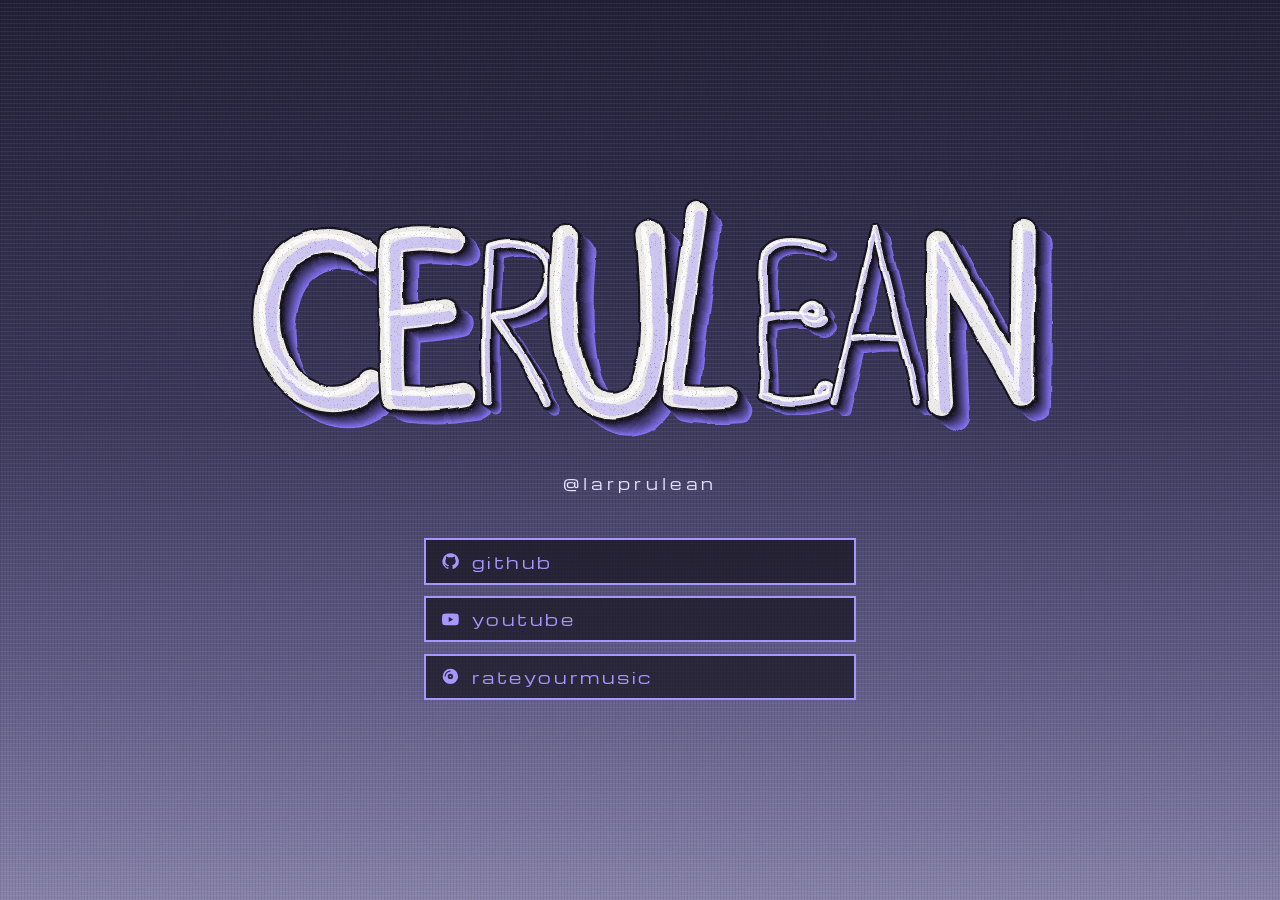
<file: index.html>
<!DOCTYPE html>
<html lang="en">
<head>
  <meta charset="UTF-8">
  <meta name="viewport" content="width=device-width, initial-scale=1.0">
  <title>cerulean</title>
  <meta name="description" content="cerulean — links.">
  <link rel="preload" href="fonts/barlow-condensed-700.woff2" as="font" type="font/woff2" crossorigin>
  <link rel="icon" href="favicon.svg" type="image/svg+xml">
  <meta name="theme-color" content="#24223a">
  <meta property="og:title" content="cerulean">
  <meta property="og:description" content="@larprulean — github / youtube / rateyourmusic">
  <meta property="og:url" content="https://larprulean.github.io/">
  <meta property="og:type" content="website">
  <link rel="stylesheet" href="style.css">
</head>
<body>
  <!-- slate texture -->
  <div class="texture" aria-hidden="true"></div>

  <main class="slate">
    <div class="title-row">
      <h1 class="title"><span class="sr">cerulean</span><svg id="wordmark" class="wordmark" viewBox="-10 20 1110 320" aria-hidden="true"></svg></h1>
    </div>
    <p class="handle">@larprulean</p>


    <ul class="links">
      <li>
        <a class="link" href="https://github.com/larprulean" target="_blank" rel="noopener">
          <svg class="link-ic" viewBox="0 0 24 24" aria-hidden="true"><path d="M12 .5a11.5 11.5 0 0 0-3.6 22.4c.6.1.8-.3.8-.6v-2c-3.2.7-3.9-1.5-3.9-1.5-.5-1.3-1.3-1.7-1.3-1.7-1-.7.1-.7.1-.7 1.2.1 1.8 1.2 1.8 1.2 1 1.8 2.8 1.3 3.5 1 .1-.8.4-1.3.7-1.6-2.6-.3-5.3-1.3-5.3-5.7 0-1.3.5-2.3 1.2-3.1-.1-.3-.5-1.5.1-3.1 0 0 1-.3 3.2 1.2a11 11 0 0 1 5.8 0c2.2-1.5 3.2-1.2 3.2-1.2.6 1.6.2 2.8.1 3.1.8.8 1.2 1.8 1.2 3.1 0 4.4-2.7 5.4-5.3 5.7.4.4.8 1.1.8 2.2v3.2c0 .3.2.7.8.6A11.5 11.5 0 0 0 12 .5Z"/></svg>
          <span class="link-name">GitHub<span class="sr"> (opens in a new tab)</span></span>
        </a>
      </li>
      <li>
        <a class="link" href="https://www.youtube.com/@Ceruleanmp3" target="_blank" rel="noopener">
          <svg class="link-ic" viewBox="0 0 24 24" aria-hidden="true"><path d="M23.5 6.2a3 3 0 0 0-2.1-2.1C19.5 3.6 12 3.6 12 3.6s-7.5 0-9.4.5A3 3 0 0 0 .5 6.2 31.4 31.4 0 0 0 0 12a31.4 31.4 0 0 0 .5 5.8 3 3 0 0 0 2.1 2.1c1.9.5 9.4.5 9.4.5s7.5 0 9.4-.5a3 3 0 0 0 2.1-2.1A31.4 31.4 0 0 0 24 12a31.4 31.4 0 0 0-.5-5.8ZM9.6 15.6V8.4l6.3 3.6-6.3 3.6Z"/></svg>
          <span class="link-name">YouTube<span class="sr"> (opens in a new tab)</span></span>
        </a>
      </li>
      <li>
        <a class="link" href="https://rateyourmusic.com/~whoiscerulean" target="_blank" rel="noopener">
          <svg class="link-ic" viewBox="0 0 24 24" aria-hidden="true"><path fill-rule="evenodd" d="M12 1a11 11 0 1 1 0 22 11 11 0 0 1 0-22Zm0 7.2a3.8 3.8 0 1 0 0 7.6 3.8 3.8 0 0 0 0-7.6Zm0 2.7a1.1 1.1 0 1 1 0 2.2 1.1 1.1 0 0 1 0-2.2ZM12 3.6a8.4 8.4 0 0 0-8.4 8.4h1.6A6.8 6.8 0 0 1 12 5.2Z"/></svg>
          <span class="link-name">rateyourmusic<span class="sr"> (opens in a new tab)</span></span>
        </a>
      </li>
    </ul>
  </main>

  <script src="wordmark.js"></script>
</body>
</html>
</file>
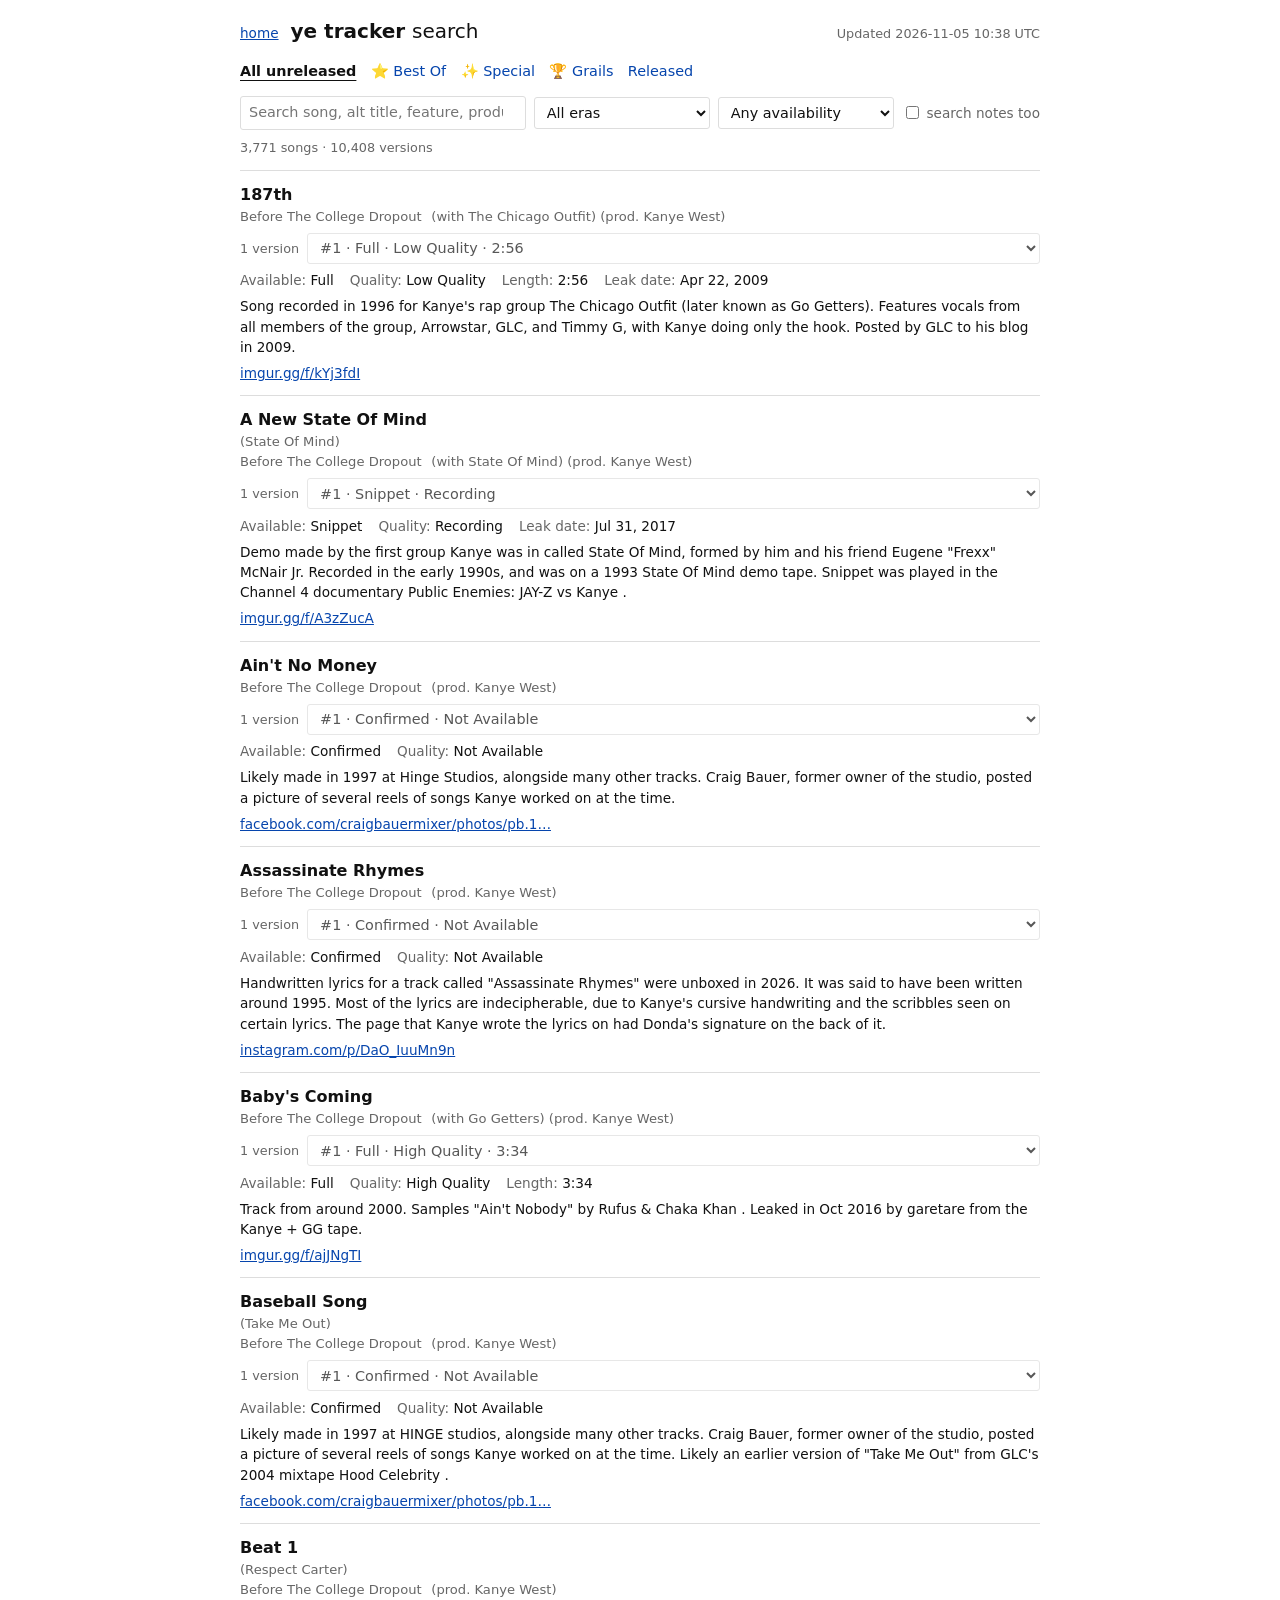
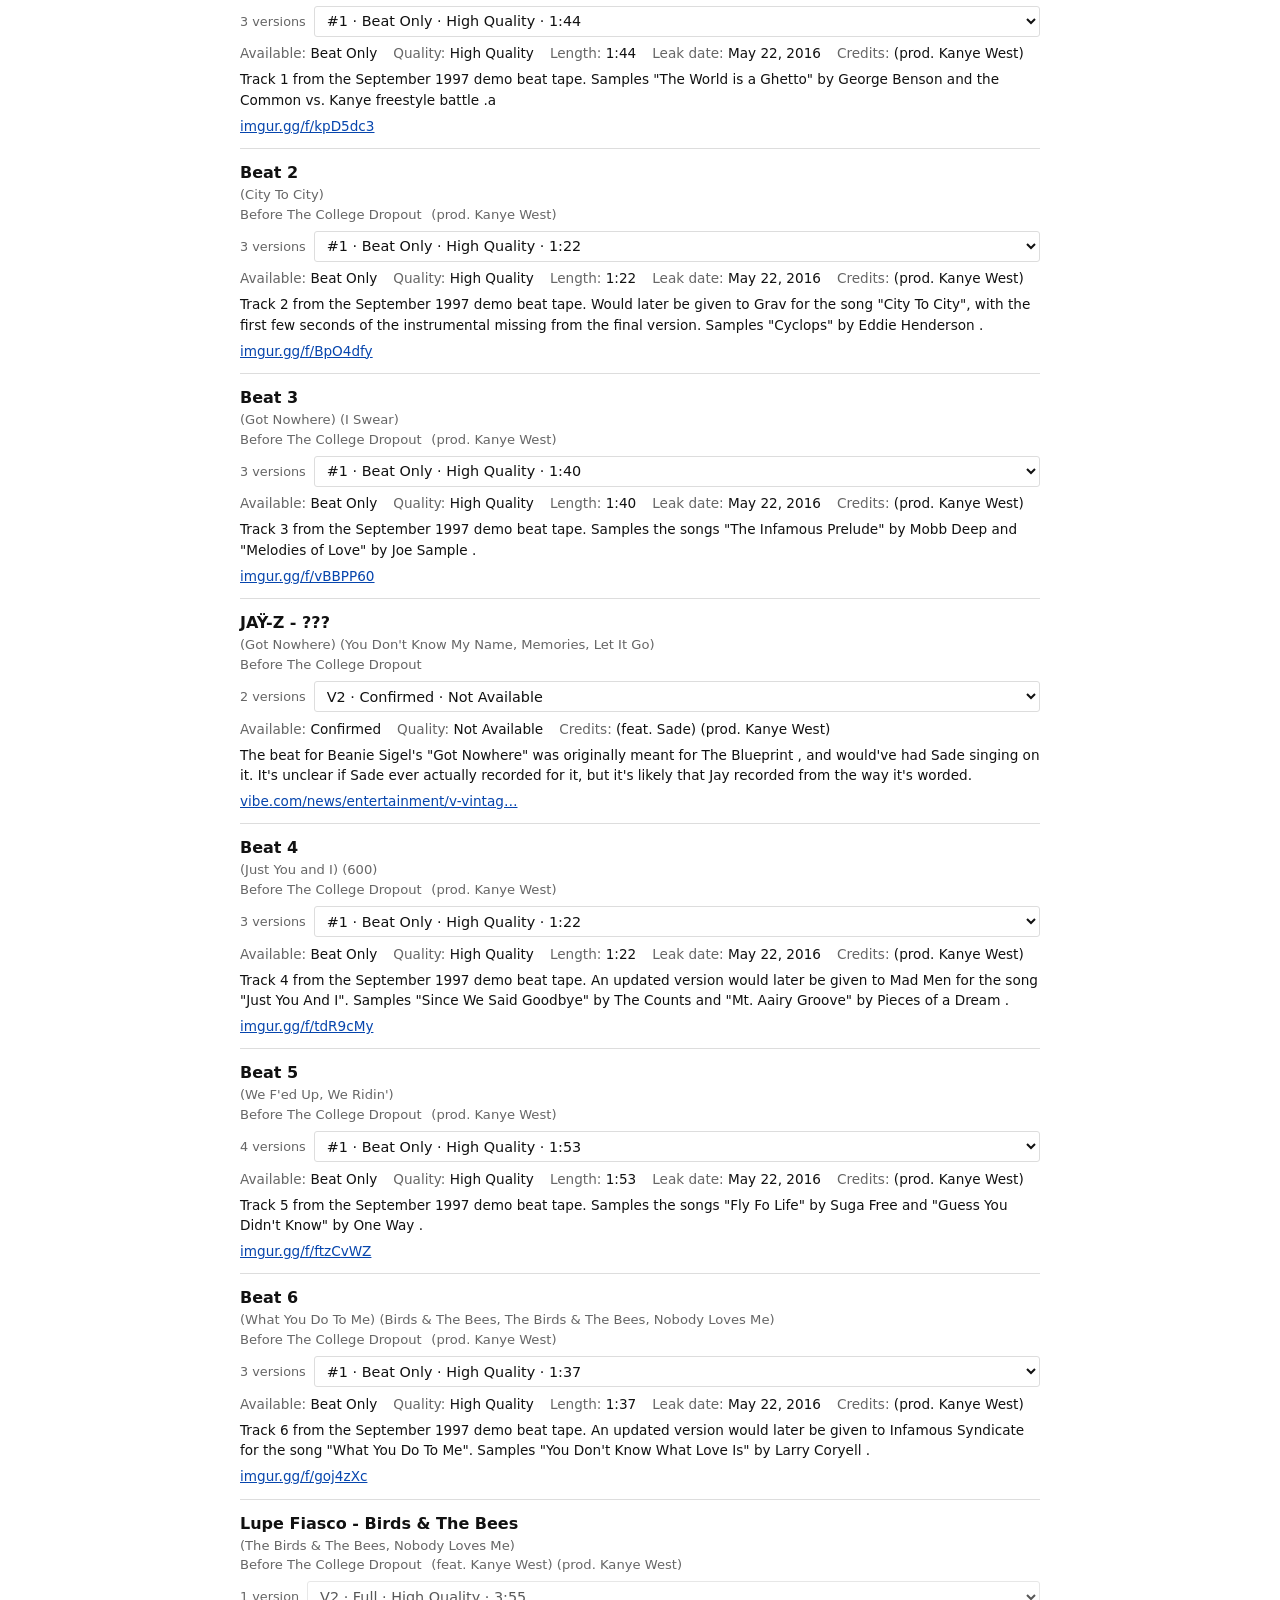
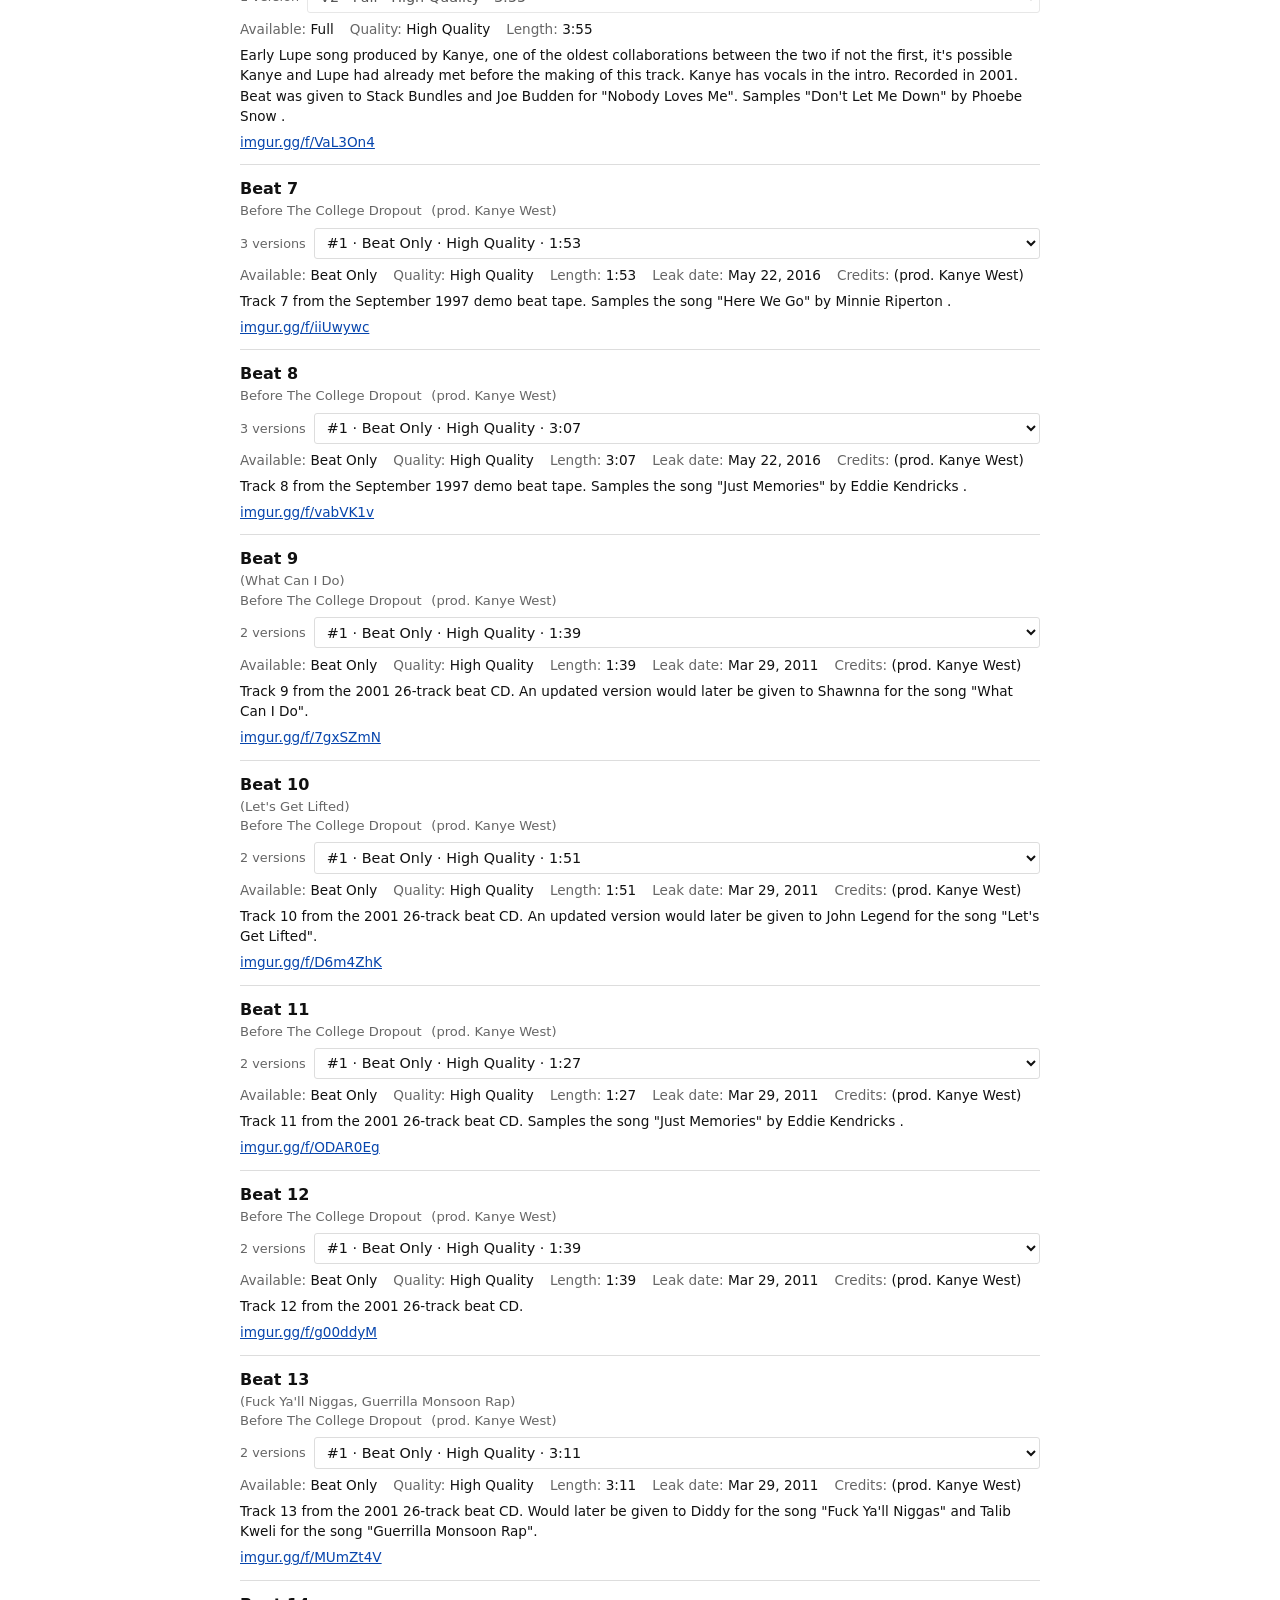
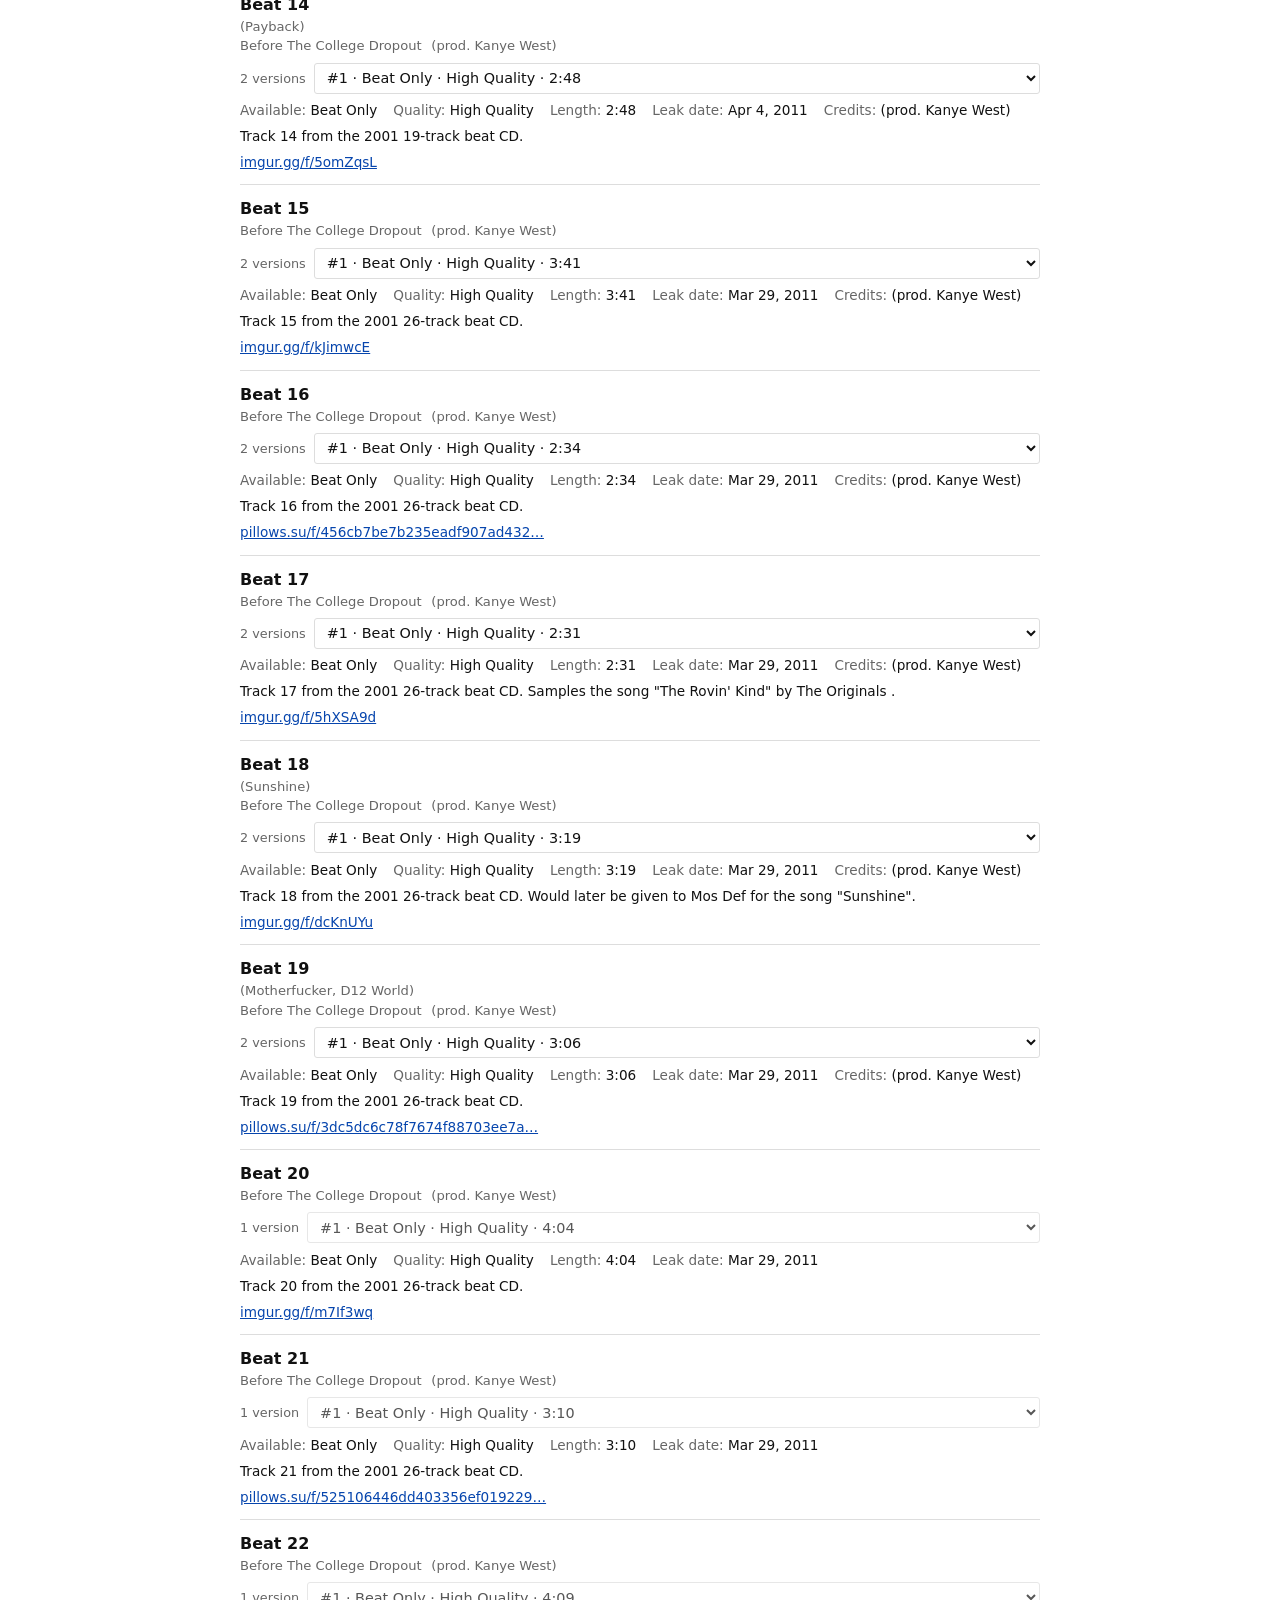
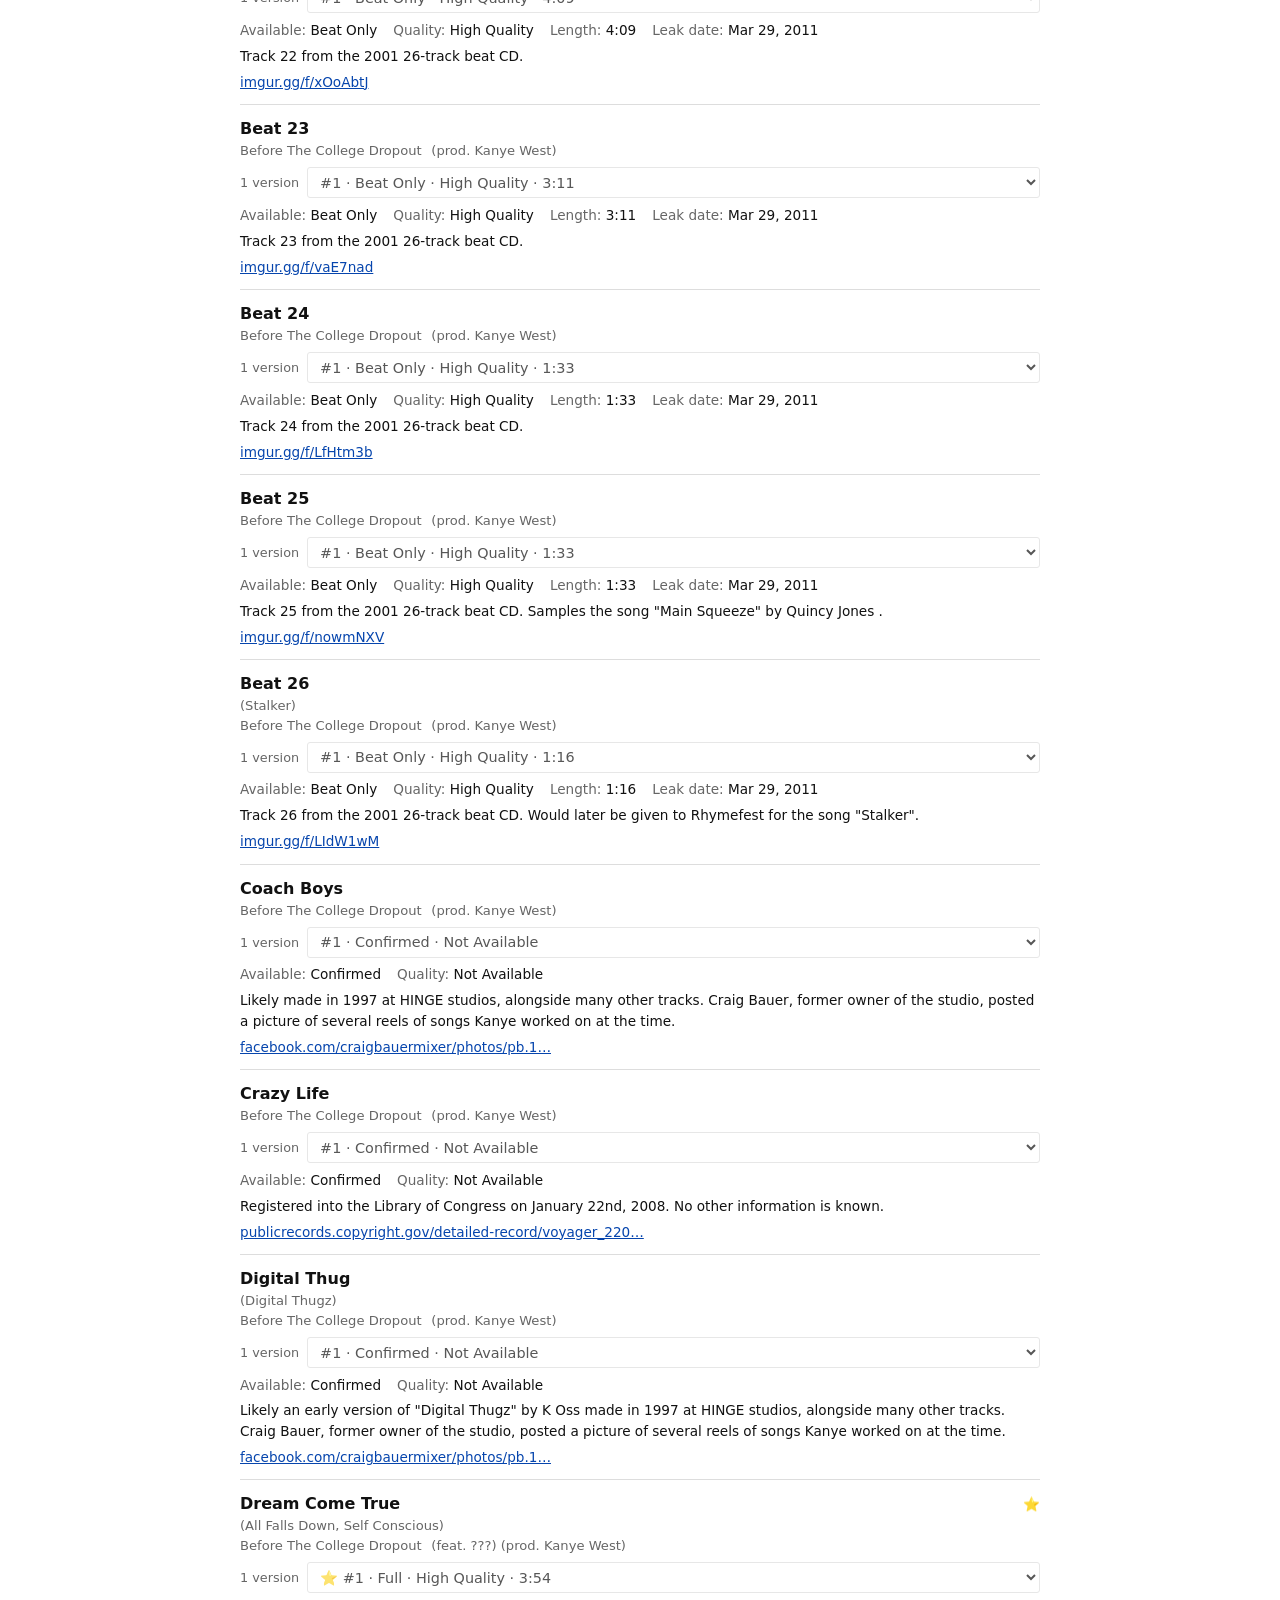
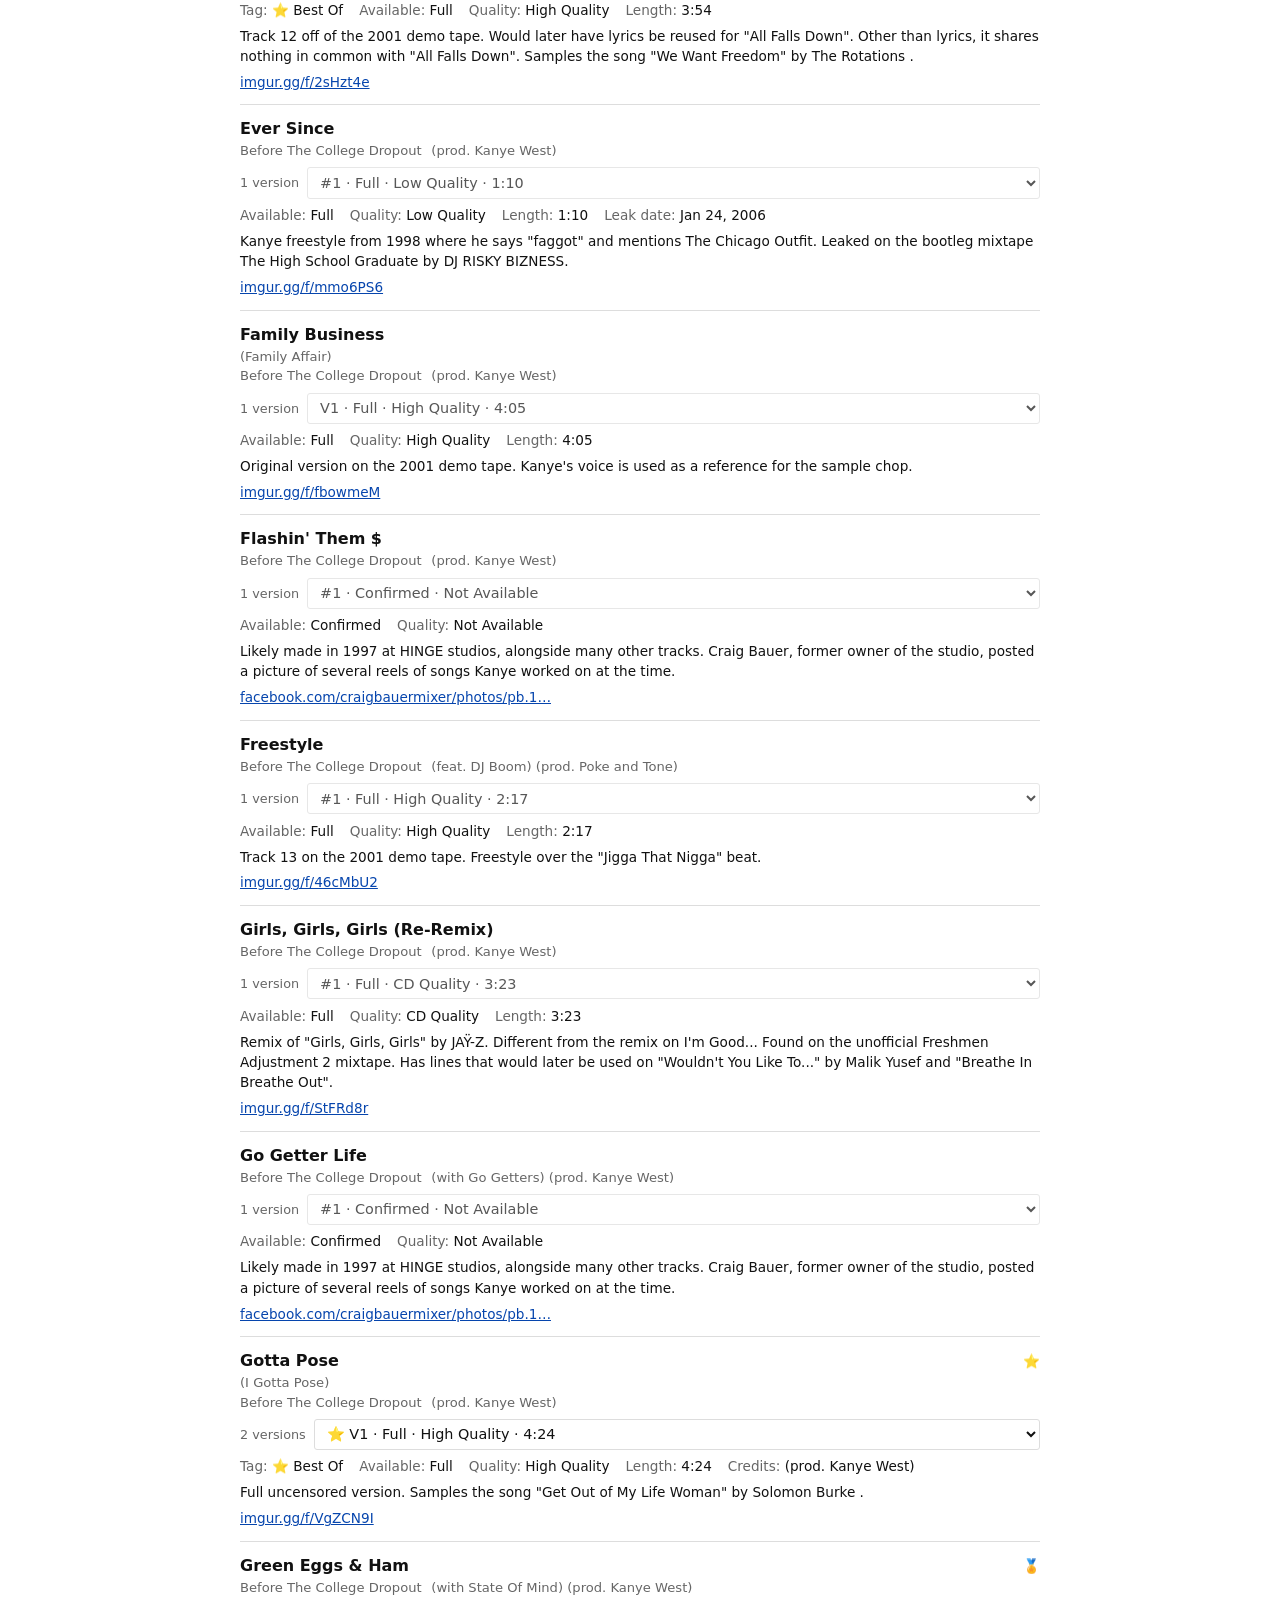
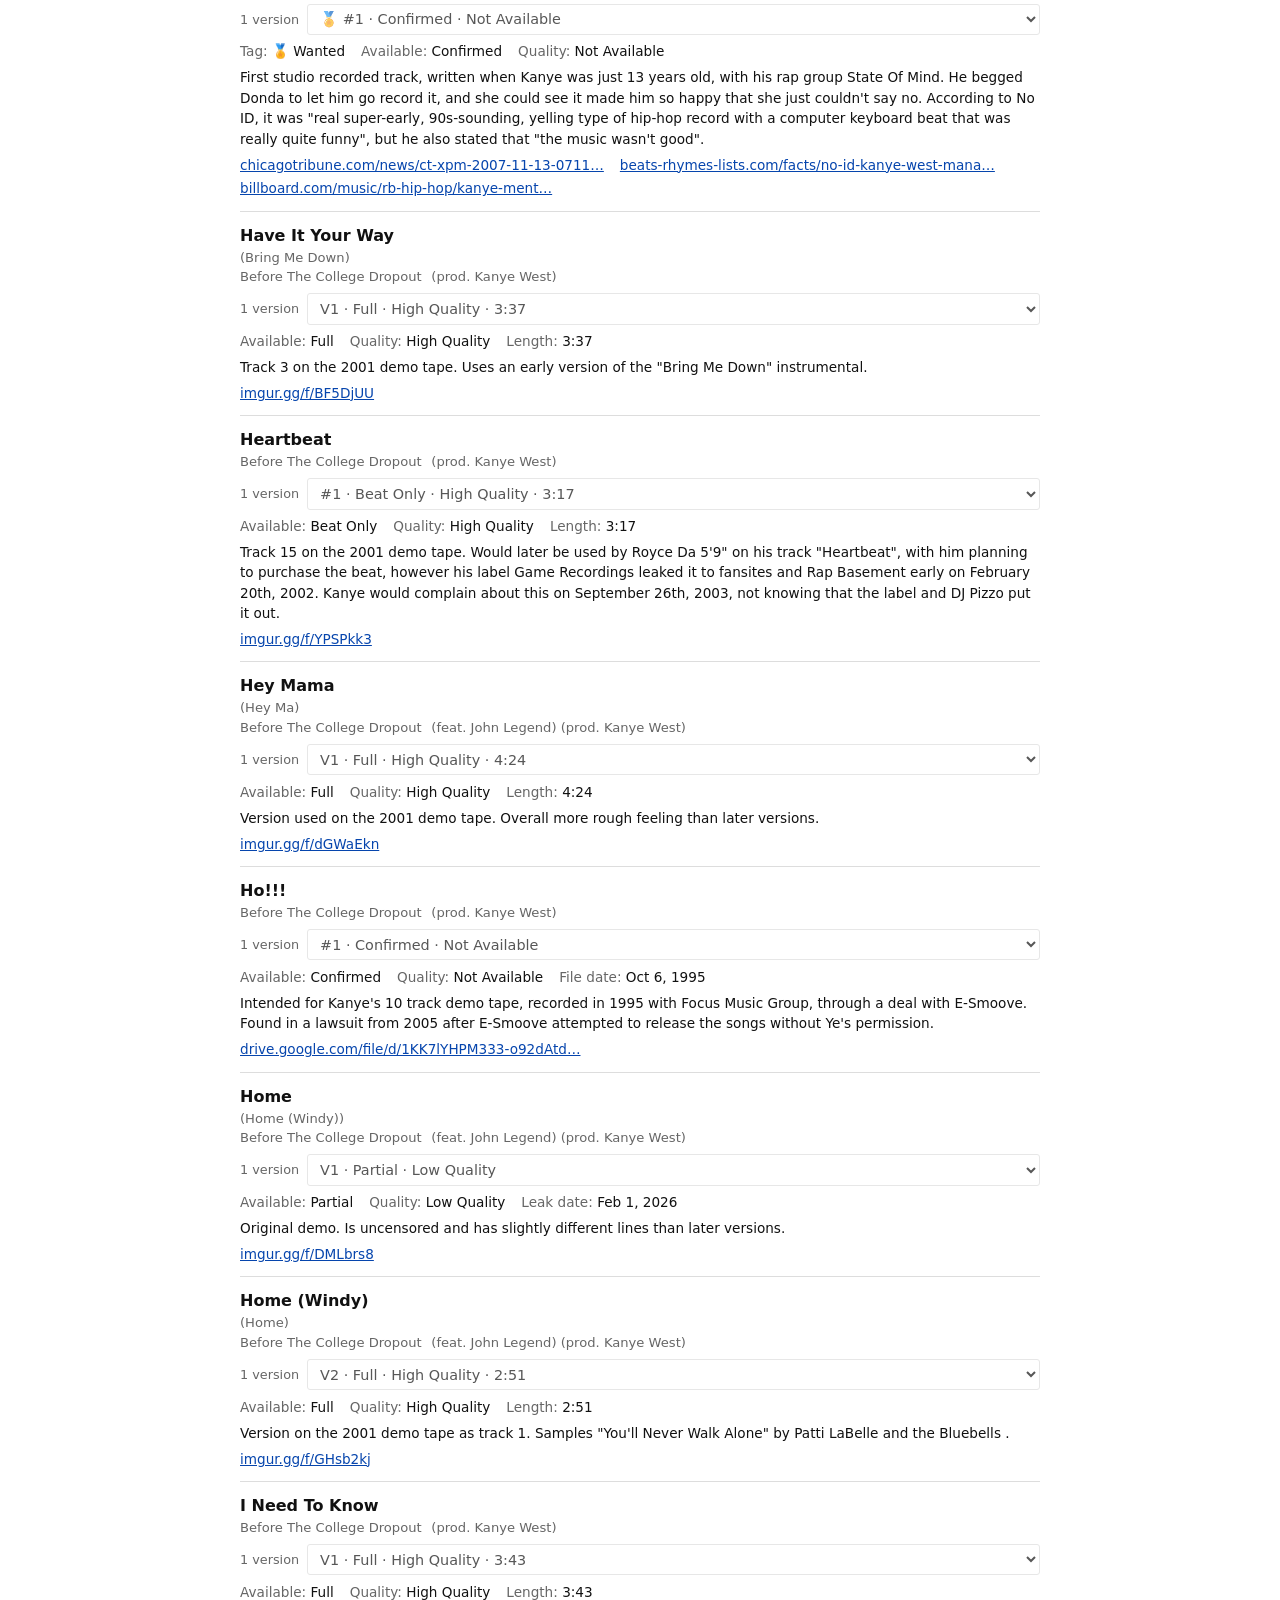
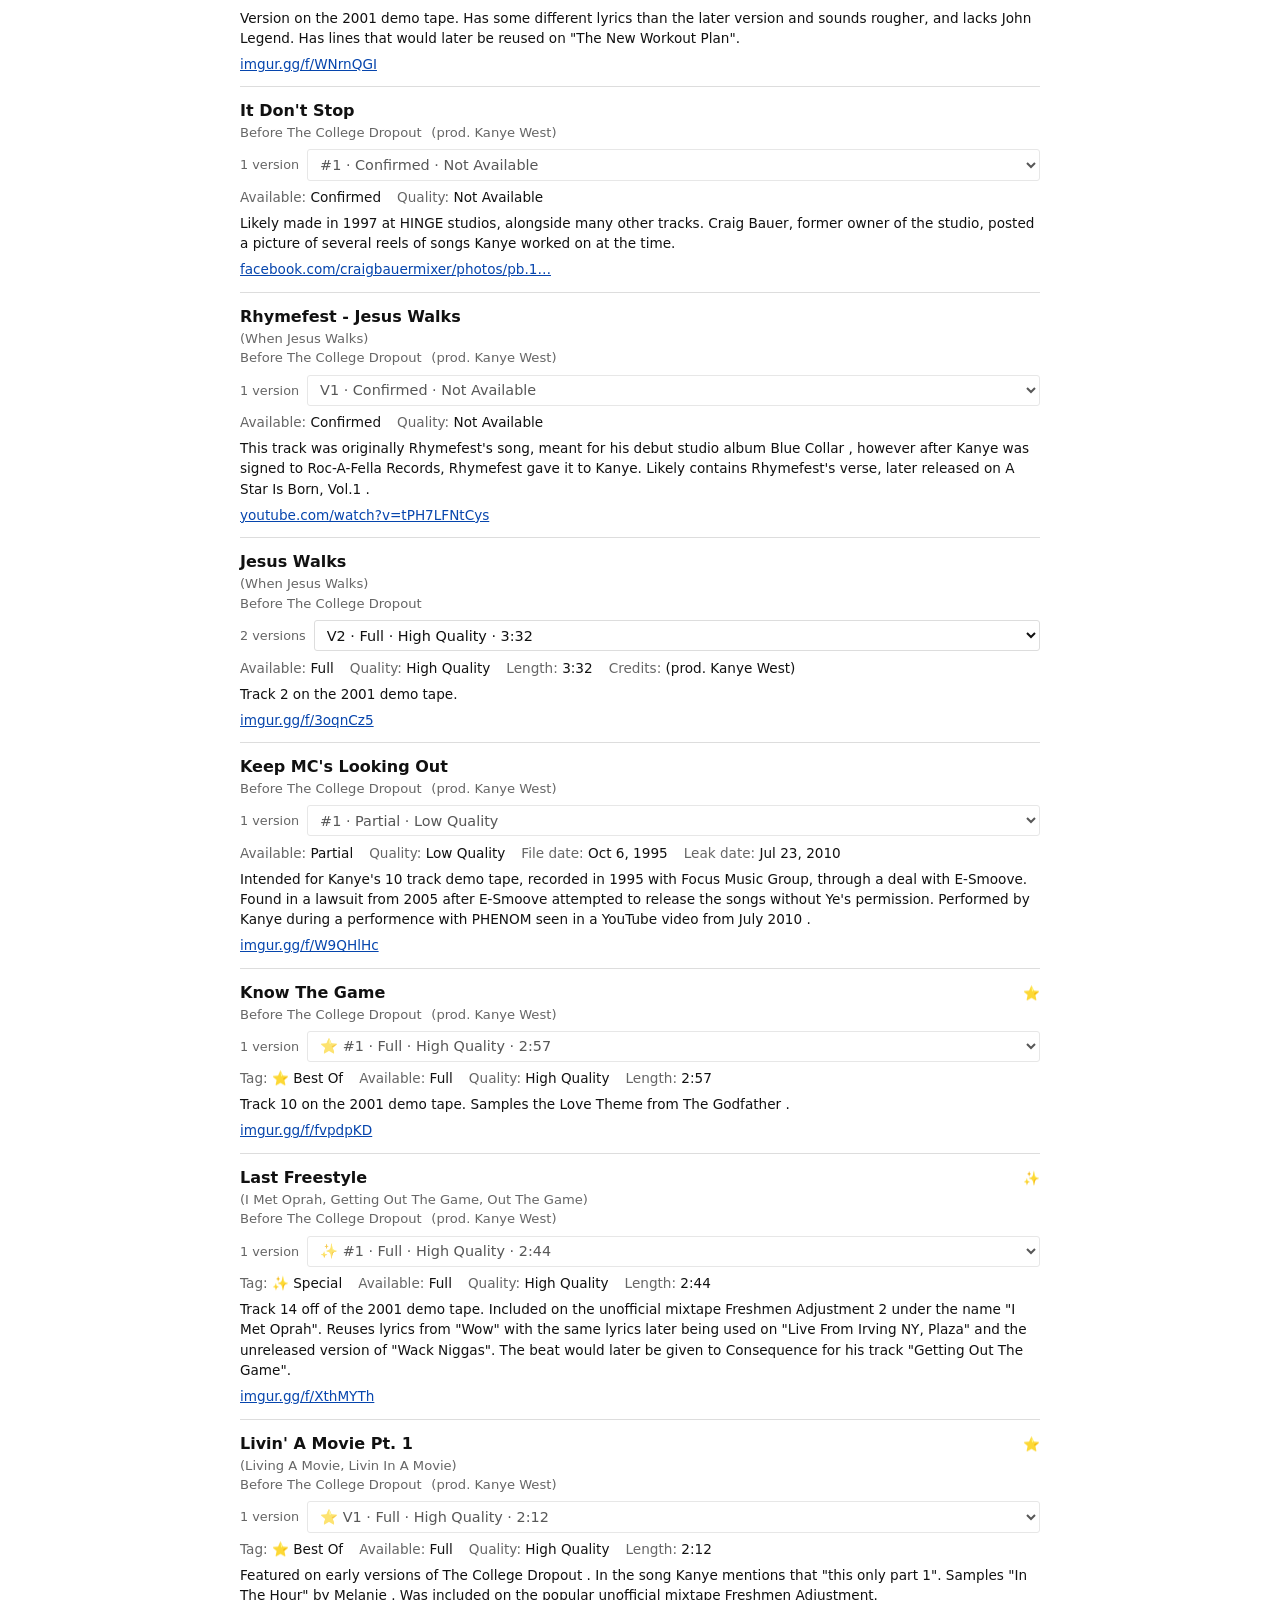
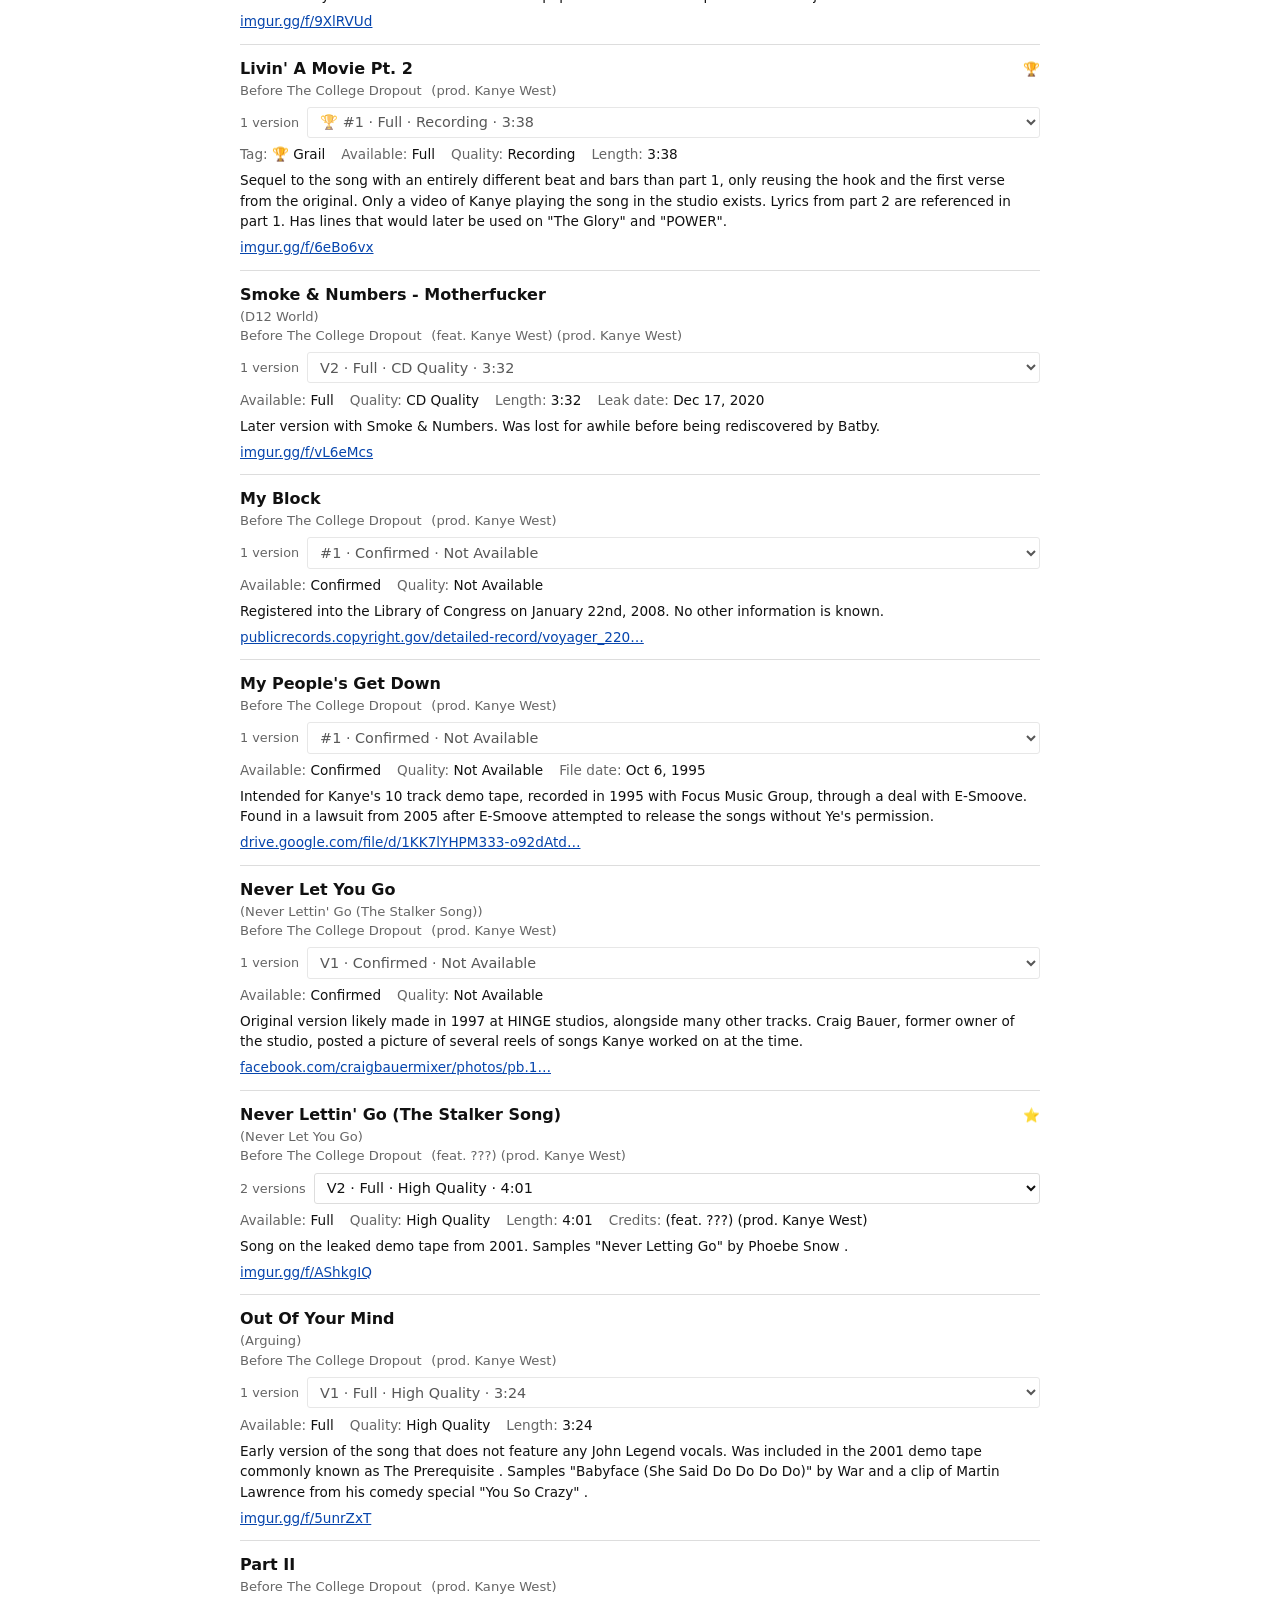
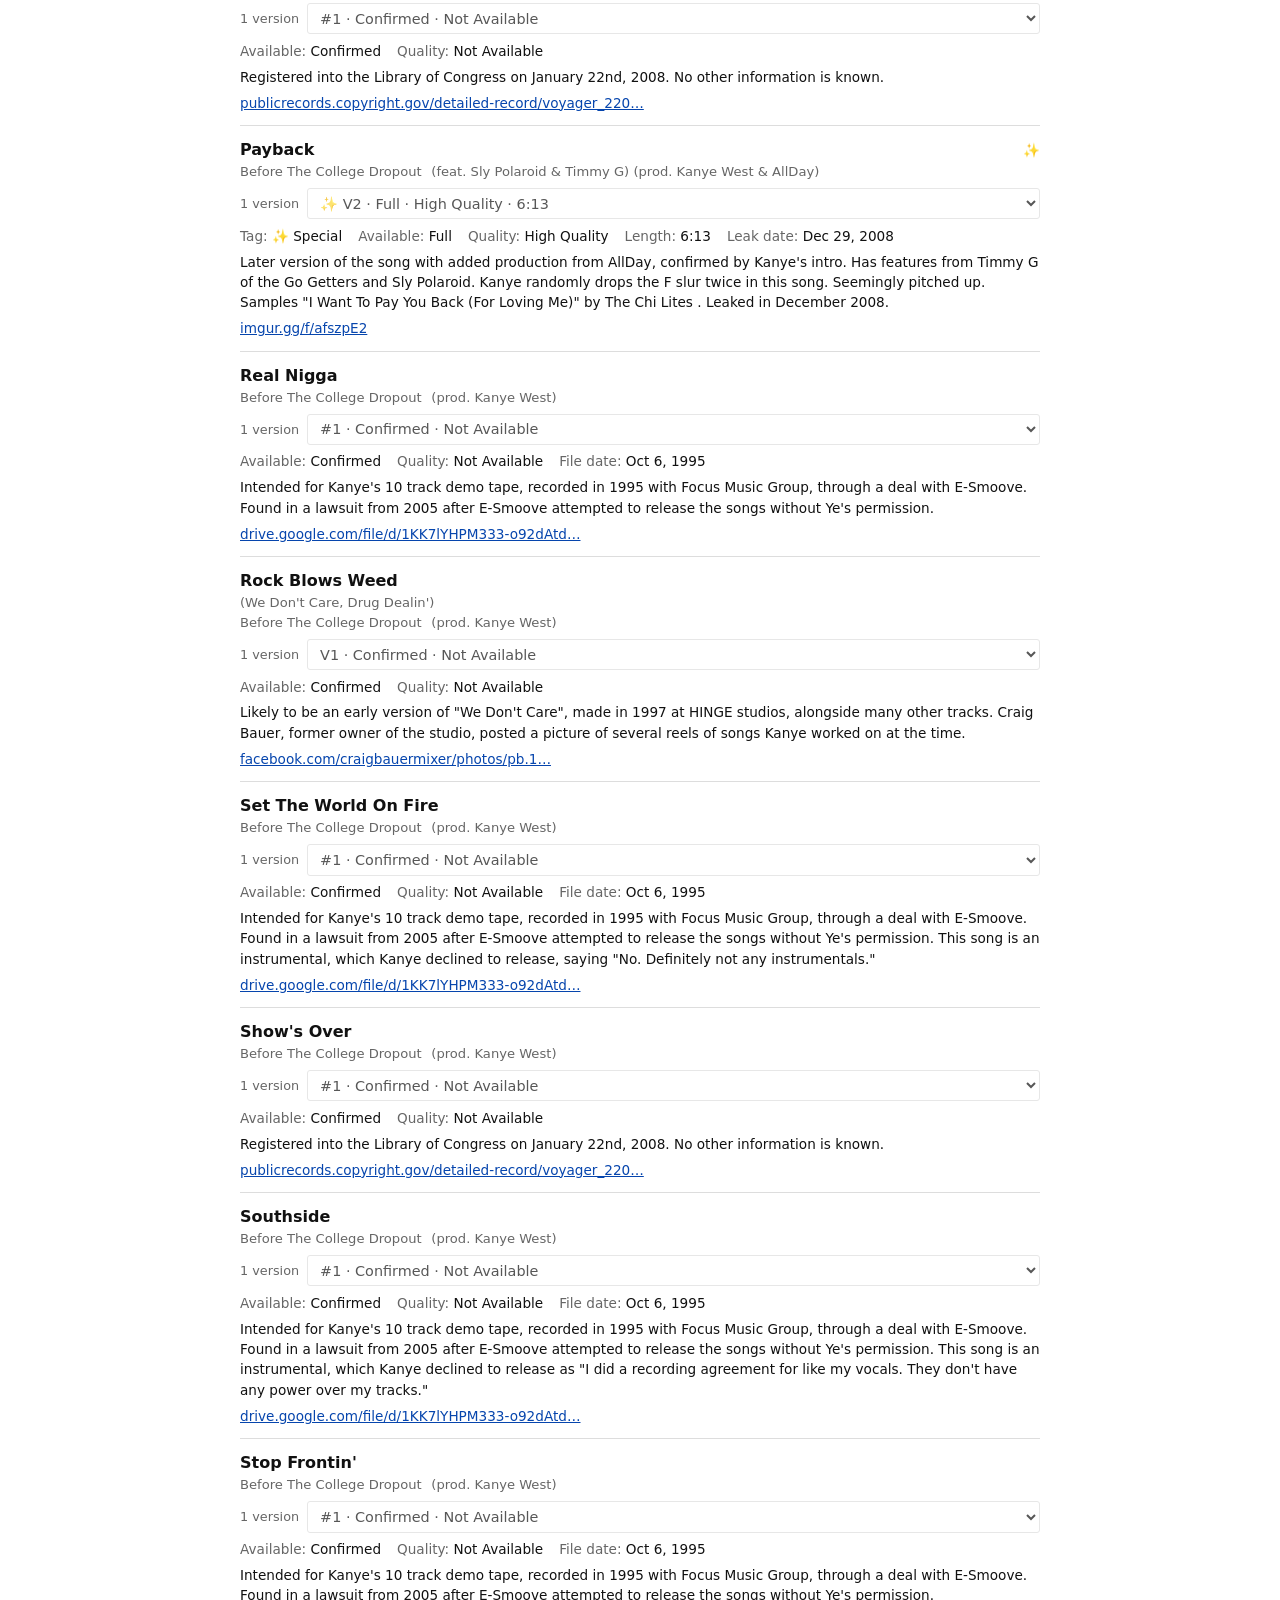
<file: tracker/index.html>
<!DOCTYPE html>
<html lang="en">
<head>
  <meta charset="UTF-8">
  <meta name="viewport" content="width=device-width, initial-scale=1.0">
  <title>ye tracker search</title>
  <meta name="description" content="Search every song and version on the Ye Tracker, with Best Of and Special picks.">
  <link rel="icon" href="../favicon.svg" type="image/svg+xml">
  <link rel="stylesheet" href="tracker.css">
</head>
<body>
  <header class="top">
    <div class="top-inner">
      <a class="home" href="../">home</a>
      <h1>ye tracker <span>search</span></h1>
      <p class="meta" id="meta">loading…</p>
    </div>

    <nav class="views" aria-label="Lists">
      <button type="button" data-view="all" aria-pressed="true">All unreleased</button>
      <button type="button" data-view="best" aria-pressed="false">⭐ Best Of</button>
      <button type="button" data-view="special" aria-pressed="false">✨ Special</button>
      <button type="button" data-view="grail" aria-pressed="false">🏆 Grails</button>
      <button type="button" data-view="released" aria-pressed="false">Released</button>
    </nav>

    <div class="controls">
      <label class="search">
        <span class="sr">Search songs</span>
        <input id="q" type="search" placeholder="Search song, alt title, feature, producer…" autocomplete="off" spellcheck="false">
      </label>
      <label class="sel">
        <span class="sr">Era</span>
        <select id="era"><option value="">All eras</option></select>
      </label>
      <label class="sel" id="portion-wrap">
        <span class="sr">Availability</span>
        <select id="portion">
          <option value="">Any availability</option>
          <option value="playable">Has audio</option>
          <option>OG File</option><option>Full</option><option>Tagged</option><option>Partial</option>
          <option>Snippet</option><option>Beat Only</option><option>Stem Bounce</option>
          <option>Confirmed</option><option>Rumored</option>
        </select>
      </label>
      <label class="check"><input id="notes" type="checkbox"> search notes too</label>
    </div>
    <p class="count" id="count" aria-live="polite"></p>
  </header>

  <main id="list" class="list"></main>
  <div id="more" class="more" aria-hidden="true"></div>

  <footer class="foot">
    Data from <a href="https://yetracker.net" target="_blank" rel="noopener">yetracker.net</a>, refreshed automatically. Not affiliated.
  </footer>

  <template id="card-tpl">
    <article class="card">
      <div class="card-head">
        <h2 class="name"></h2>
        <span class="flags"></span>
      </div>
      <p class="alt"></p>
      <p class="sub"><span class="era"></span><span class="credits"></span></p>
      <label class="vsel">
        <span class="vlabel"></span>
        <select class="versions"></select>
      </label>
      <div class="detail">
        <dl class="facts"></dl>
        <p class="notes"></p>
        <ul class="links"></ul>
      </div>
    </article>
  </template>

  <script src="tracker.js"></script>
</body>
</html>
</file>
<file: style.css>
/* Fonts hosted with the site (SIL Open Font License, see /fonts) */
@font-face { font-family: "Barlow Condensed"; src: url("fonts/barlow-condensed-700.woff2") format("woff2"); font-weight: 700; font-display: swap; }
@font-face { font-family: "Michroma"; src: url("fonts/michroma-400.woff2") format("woff2"); font-weight: 400; font-display: swap; }

:root {
  /* palette from the album cover: dusk violet sky, lavender, near-black, off-white */
  --acid: #3a3657;
  --red: #a796ff;
  --red-soft: rgb(167 150 255 / .3);
  --text-light: #e4dfff; /* lighter lavender: stays readable on the brighter lower sky */
  --row-bg: rgb(20 18 28 / .7); /* dark backing so link text keeps 4.5:1 contrast */
  --sky: linear-gradient(180deg, #24223a 0%, #3e3a5e 45%, #6b6593 78%, #8f89b2 100%);
  --title: "Barlow Condensed", "Arial Narrow", Impact, sans-serif;
  --label: "Michroma", "Eurostile", "Arial", sans-serif;
  color-scheme: dark;
}

* { box-sizing: border-box; margin: 0; padding: 0; }
html, body { height: 100%; }
html { background: #24223a; }
body {
  min-height: 100svh;
  background: var(--sky) fixed;
  color: var(--red);
  font-family: var(--label);
  -webkit-font-smoothing: antialiased;
  overflow-x: hidden; /* vertical scroll allowed so nothing gets cut off when zoomed in */
}
a { color: inherit; text-decoration: none; }
ul { list-style: none; }
:focus-visible { outline: 3px solid var(--text-light); outline-offset: 4px; }

/* ---------- slate texture: fine CRT lines + grain ---------- */
.texture {
  position: fixed; inset: 0; z-index: 0; pointer-events: none; overflow: hidden;
  background:
    repeating-linear-gradient(90deg, rgb(0 0 0 / .08) 0 1px, transparent 1px 3px),
    repeating-linear-gradient(0deg, rgb(255 255 255 / .06) 0 1px, transparent 1px 4px);
}
.texture::after {
  content: ""; position: absolute; inset: -50%; opacity: .1; mix-blend-mode: multiply;
  background-image: url("data:image/svg+xml;utf8,<svg xmlns='http://www.w3.org/2000/svg' width='200' height='200'><filter id='n'><feTurbulence type='fractalNoise' baseFrequency='.9' numOctaves='3' stitchTiles='stitch'/><feColorMatrix values='0 0 0 0 0  0 0 0 0 0  0 0 0 0 0  0 0 0 .8 0'/></filter><rect width='100%' height='100%' filter='url(%23n)'/></svg>");
  animation: grain 1s steps(4) infinite;
}
@keyframes grain { 0% { transform: translate(0,0); } 25% { transform: translate(-3%,2%); } 50% { transform: translate(2%,-3%); } 75% { transform: translate(-2%,-1%); } }

/* ---------- centered slate ---------- */
.slate {
  position: relative; z-index: 2;
  min-height: 100svh;
  display: flex; flex-direction: column; align-items: center; justify-content: center;
  padding: 3rem 1.5rem; text-align: center;
}

.lbl { font-family: var(--label); text-transform: uppercase; letter-spacing: .26em; font-size: clamp(.62rem, 1.15vw, .95rem); line-height: 1.3; }
.lbl-top { margin-bottom: clamp(1.6rem, 6vh, 4.5rem); }
.lbl-bottom { margin-top: clamp(1.6rem, 5vh, 3.8rem); }
.lbl-tiny { font-size: clamp(.45rem, .7vw, .6rem); letter-spacing: .3em; margin-top: .5rem; }

.title-row { position: relative; display: flex; align-items: center; justify-content: center; gap: .1em; font-size: clamp(2.6rem, 14vw, 12rem); }
.title { font-size: 1em; line-height: 0; }
.wordmark { display: block; height: 1.32em; width: auto; aspect-ratio: 1110 / 320; overflow: visible; }
.sr { position: absolute; width: 1px; height: 1px; padding: 0; margin: -1px; overflow: hidden; clip: rect(0 0 0 0); clip-path: inset(50%); white-space: nowrap; border: 0; }
.handle { margin-top: clamp(1.4rem, 4vh, 2.2rem); font-family: var(--label); font-size: clamp(.9rem, 1.2vw, 1rem); letter-spacing: .28em; text-transform: lowercase; color: var(--text-light); }

.mini-icons { display: flex; gap: .35rem; margin-top: .4rem; font-size: .7rem; opacity: .75; transform: translateX(min(31vw, 4.6em)); }

/* ---------- links as slate rows ---------- */
.links { margin-top: clamp(1.6rem, 5vh, 2.8rem); display: flex; flex-direction: column; gap: .7rem; width: min(27rem, 100%); }
.link {
  display: grid; grid-template-columns: auto 1fr; align-items: center; gap: .8rem; text-align: left;
  min-height: 2.9rem; padding: .7rem 1rem; border: 2px solid var(--red); color: var(--red); background: var(--row-bg);
  transition: background .12s, color .12s;
}
.link-num { font-size: .62rem; letter-spacing: .14em; }
.link-ic { width: 1.05rem; height: 1.05rem; fill: currentColor; }
.link-name { font-family: var(--label); font-weight: 400; font-size: 1rem; line-height: 1.1; letter-spacing: .16em; text-transform: lowercase; }
.link-sub { font-size: .58rem; letter-spacing: .18em; text-transform: uppercase; }
.link:hover, .link:focus-visible { background: var(--red); color: #14121c; }


/* ---------- small screens ---------- */
@media (max-width: 700px) {
  .slate { padding: 2.5rem 16px 4.5rem; }
  .title-row { font-size: clamp(2.2rem, 18.5vw, 7rem); }
  .mini-icons { transform: none; }
  .links { width: 100%; }
  .link { gap: .6rem; padding: .7rem .75rem; }
  .link-name { font-size: .9rem; letter-spacing: .12em; }
}

@media (prefers-reduced-motion: reduce) {
  .texture::after { animation: none; }
}
</file>
<file: tracker/tracker.css>
:root {
  --bg: #fff;
  --text: #111;
  --muted: #666;
  --line: #ddd;
  --link: #0645ad;
  color-scheme: light dark;
}
@media (prefers-color-scheme: dark) {
  :root { --bg: #111; --text: #ddd; --muted: #999; --line: #333; --link: #8ab4f8; }
}

* { box-sizing: border-box; }
body {
  margin: 0 auto; max-width: 52rem; padding: 1rem 16px 2rem;
  background: var(--bg); color: var(--text);
  font: 15px/1.5 system-ui, -apple-system, "Segoe UI", Roboto, sans-serif;
}
a { color: var(--link); }
.sr { position: absolute; width: 1px; height: 1px; overflow: hidden; clip-path: inset(50%); white-space: nowrap; }

/* header */
.top-inner { display: flex; align-items: baseline; flex-wrap: wrap; gap: .25rem .75rem; }
.home { font-size: .85rem; }
h1 { font-size: 1.25rem; margin: 0; font-weight: 600; }
h1 span { font-weight: 400; }
.meta { margin: 0 0 0 auto; font-size: .8rem; color: var(--muted); }

.views { display: flex; flex-wrap: wrap; gap: .25rem .9rem; margin-top: .75rem; }
.views button {
  font: inherit; font-size: .9rem; color: var(--link); background: none; border: 0; padding: .2rem 0; cursor: pointer;
}
.views button[aria-pressed="true"] { color: var(--text); font-weight: 600; text-decoration: underline; text-underline-offset: 4px; }

.controls { display: flex; flex-wrap: wrap; gap: .5rem; margin-top: .6rem; align-items: center; }
.search { flex: 1 1 16rem; }
input[type="search"], select {
  width: 100%; font: inherit; font-size: .9rem; color: var(--text); background: var(--bg);
  border: 1px solid var(--line); border-radius: 3px; padding: .35rem .5rem;
}
.sel { flex: 0 1 11rem; }
.check { font-size: .85rem; color: var(--muted); display: flex; gap: .3rem; align-items: center; }
.count { margin: .5rem 0 0; font-size: .8rem; color: var(--muted); }

/* songs */
.list { margin-top: .75rem; border-top: 1px solid var(--line); }
.card { padding: .75rem 0; border-bottom: 1px solid var(--line); }
.card-head { display: flex; gap: .5rem; align-items: baseline; justify-content: space-between; }
.name { font-size: 1rem; font-weight: 600; margin: 0; overflow-wrap: anywhere; }
.flags { flex: none; font-size: .85rem; }
.alt, .sub { margin: 0; font-size: .82rem; color: var(--muted); }
.alt:empty { display: none; }
.sub { display: flex; flex-wrap: wrap; gap: 0 .6rem; }

.vsel { display: flex; flex-wrap: wrap; align-items: center; gap: .3rem .5rem; margin-top: .4rem; }
.vlabel { font-size: .8rem; color: var(--muted); }
.vsel select { flex: 1 1 14rem; width: auto; max-width: 100%; }

.detail { margin-top: .4rem; font-size: .85rem; }
.facts { display: flex; flex-wrap: wrap; gap: 0 1rem; margin: 0; }
.facts dt { display: inline; color: var(--muted); }
.facts dt::after { content: ": "; }
.facts dd { display: inline; margin: 0; }
.notes { margin: .35rem 0 0; }
.notes:empty { display: none; }
.links { list-style: none; margin: .35rem 0 0; padding: 0; display: flex; flex-wrap: wrap; gap: .2rem 1rem; }
.links a { overflow-wrap: anywhere; }
.nolink { color: var(--muted); }

.empty { color: var(--muted); padding: 2rem 0; }
.more { height: 1px; }
.foot { margin-top: 2rem; font-size: .8rem; color: var(--muted); }

@media (max-width: 600px) {
  .meta { margin-left: 0; width: 100%; }
  .sel { flex: 1 1 45%; }
}
</file>
